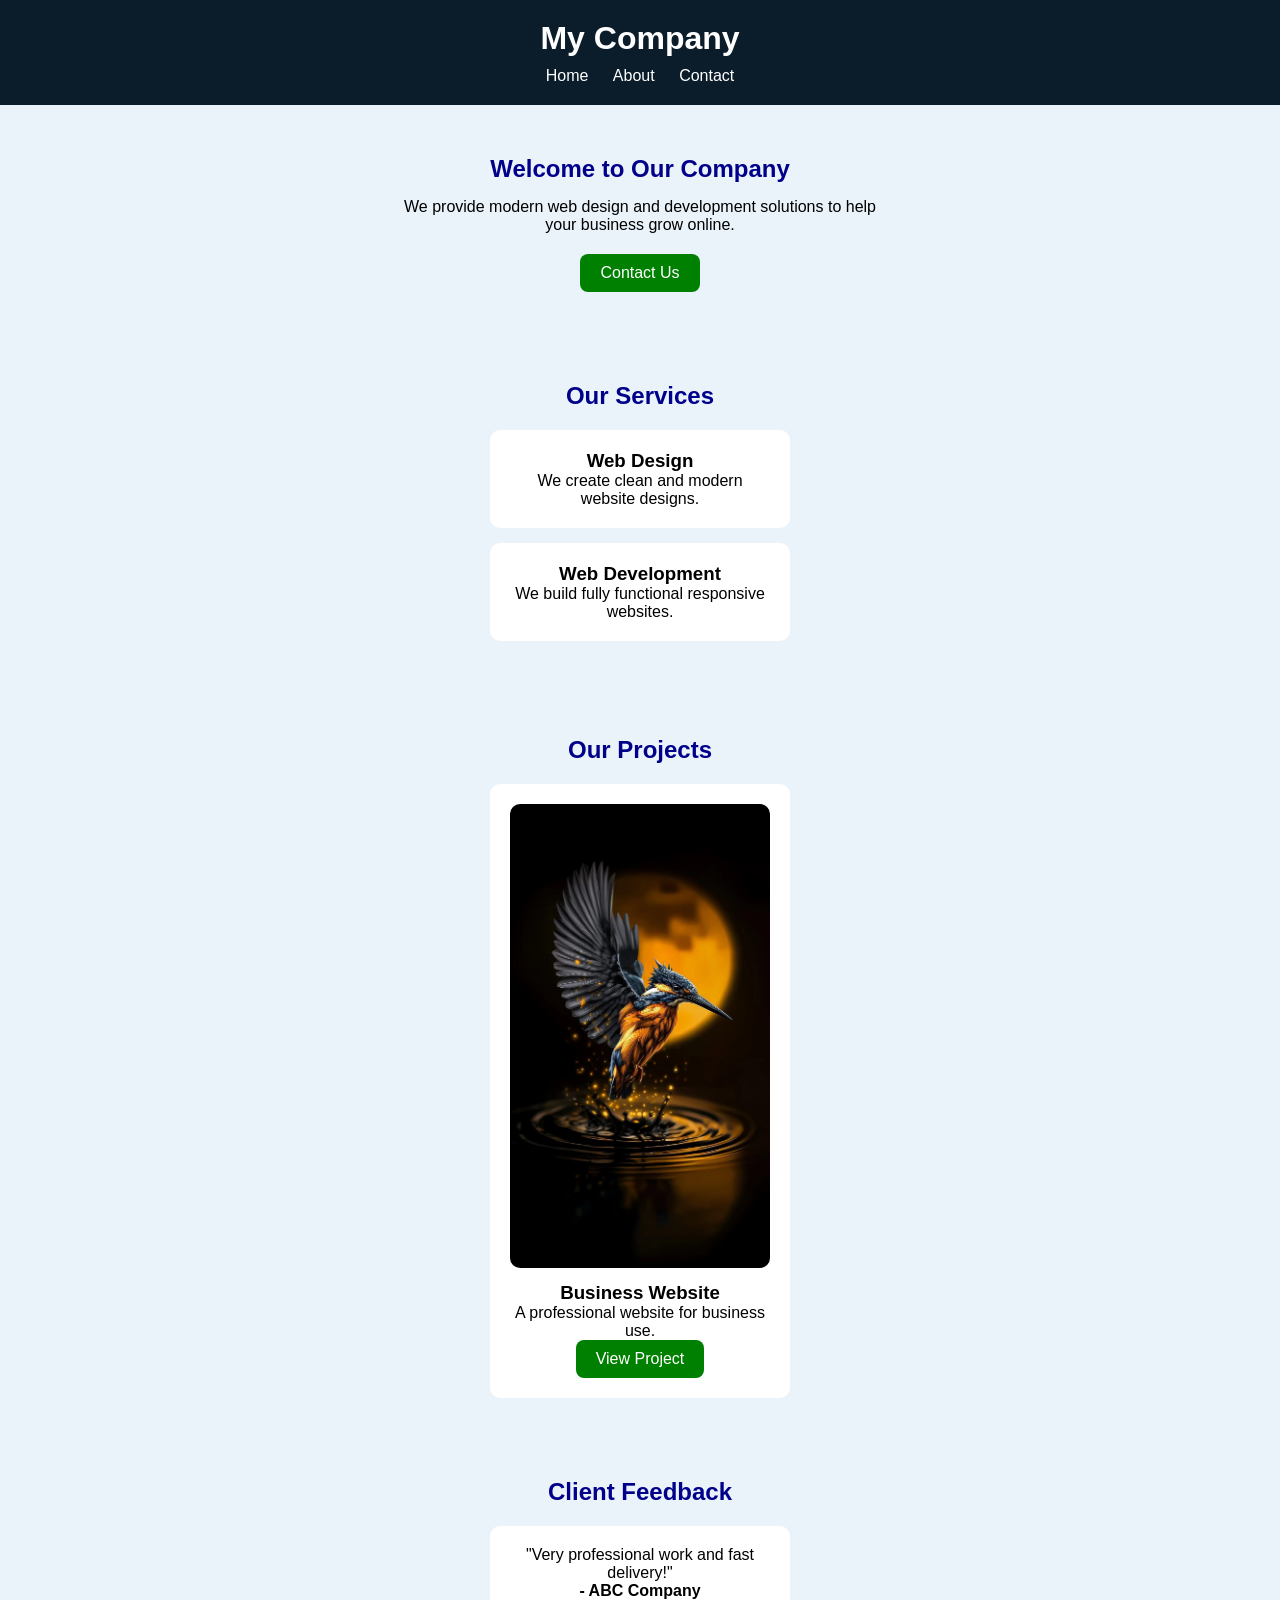
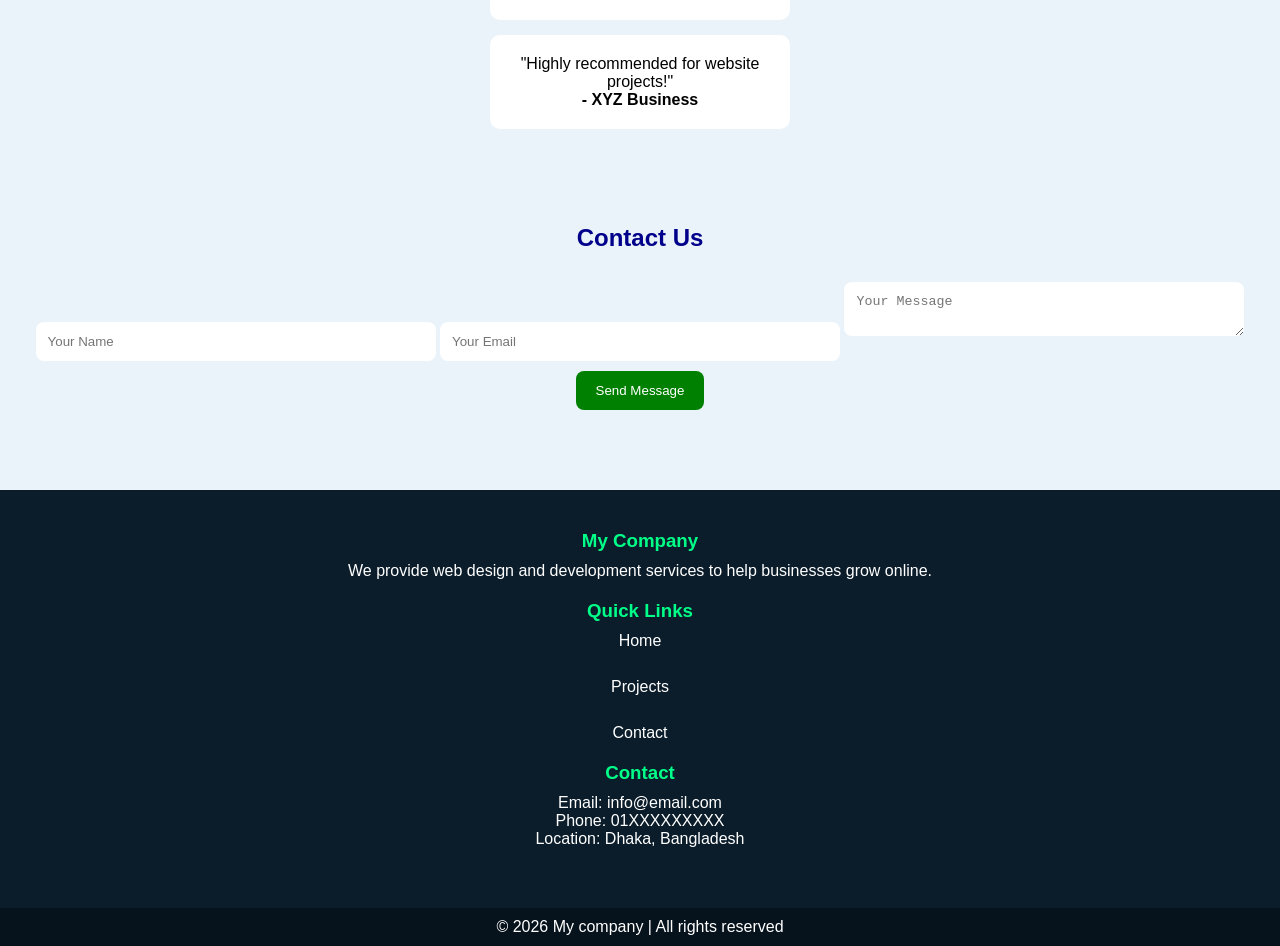
<file: index.html>
<!DOCTYPE html>
<html lang="bn">
<head>
  <meta charset="UTF-8">
  <meta name="viewport" content="width=device-width, initial-scale=1.0">
  <title>My Company</title>

  <link rel="stylesheet" href="style.css">
</head>

<body>

<!-- ===== Header ===== -->
<header>
  <h1>My Company</h1>

  <nav>
    <a href="index.html">Home</a>
    <a href="about.html">About</a>
    <a href="contact.html">Contact</a>
  </nav>
</header>


<!-- ===== Hero Section ===== -->
<section class="hero">
  <h2>Welcome to Our Company</h2>

  <p>
  We provide modern web design and development solutions 
to help your business grow online.
  </p>
<a href="#contact" class="btn">Contact Us</a>
  
</section>


<!-- ===== Services ===== -->
<section class="services">

  <h2>Our Services</h2>

  <div class="service-box">
    <h3>Web Design</h3>
    <p>We create clean and modern website designs.</p>
  </div>

  <div class="service-box">
    <h3>Web Development</h3>
    <p>We build fully functional responsive websites.</p>
  </div>

</section>
<!-- ===== Projects ===== -->
<section class="projects">
<h2>Our Projects</h2>

  <div class="project-card">
    <img src="images/project1.jpg" alt="Project">

    <h3>Business Website</h3>
    <p>A professional website for business use.</p>

    <a href="#" class="btn">View Project</a>
  </div>

</section>
<!-- ===== Testimonials ===== -->
<section class="testimonials">

  <h2>Client Feedback</h2>

  <div class="testimonial-box">
    <p>
      "Very professional work and fast delivery!"
    </p>
    <h4>- ABC Company</h4>
  </div>

  <div class="testimonial-box">
    <p>
      "Highly recommended for website projects!"
    </p>
    <h4>- XYZ Business</h4>
  </div>

</section>
<!-- ===== Contact Form ===== -->
<section class="contact" id="contact">

  <h2>Contact Us</h2>

  <form id="contactForm">

    <input type="text" id="name" placeholder="Your Name">
    
    <input type="email" id="email" placeholder="Your Email">

    <textarea id="message" placeholder="Your Message"></textarea>

    <button type="submit">Send Message</button>

  </form>

  <p id="result"></p>

</section>

<!-- ===== Footer ===== -->
<footer class="footer">

  <div class="footer-box">
    <h3>My Company</h3>
    <p>
      We provide web design and development services 
to help businesses grow online.
    </p>
  </div>

  <div class="footer-box">
    <h3>Quick Links</h3>
    <a href="index.html">Home</a><br>
    <a href="#">Projects</a><br>
    <a href="contact.html">Contact</a>
  </div>

  <div class="footer-box">
    <h3>Contact</h3>
    <p>Email: info@email.com</p>
    <p>Phone: 01XXXXXXXXX</p>
    <p>Location: Dhaka, Bangladesh</p>
  </div>

</footer>

<div class="footer-bottom">
  © 2026 My company | All rights reserved
</div>


<!-- JS -->
<script src="script.js"></script>

</body>
</html>
</file>
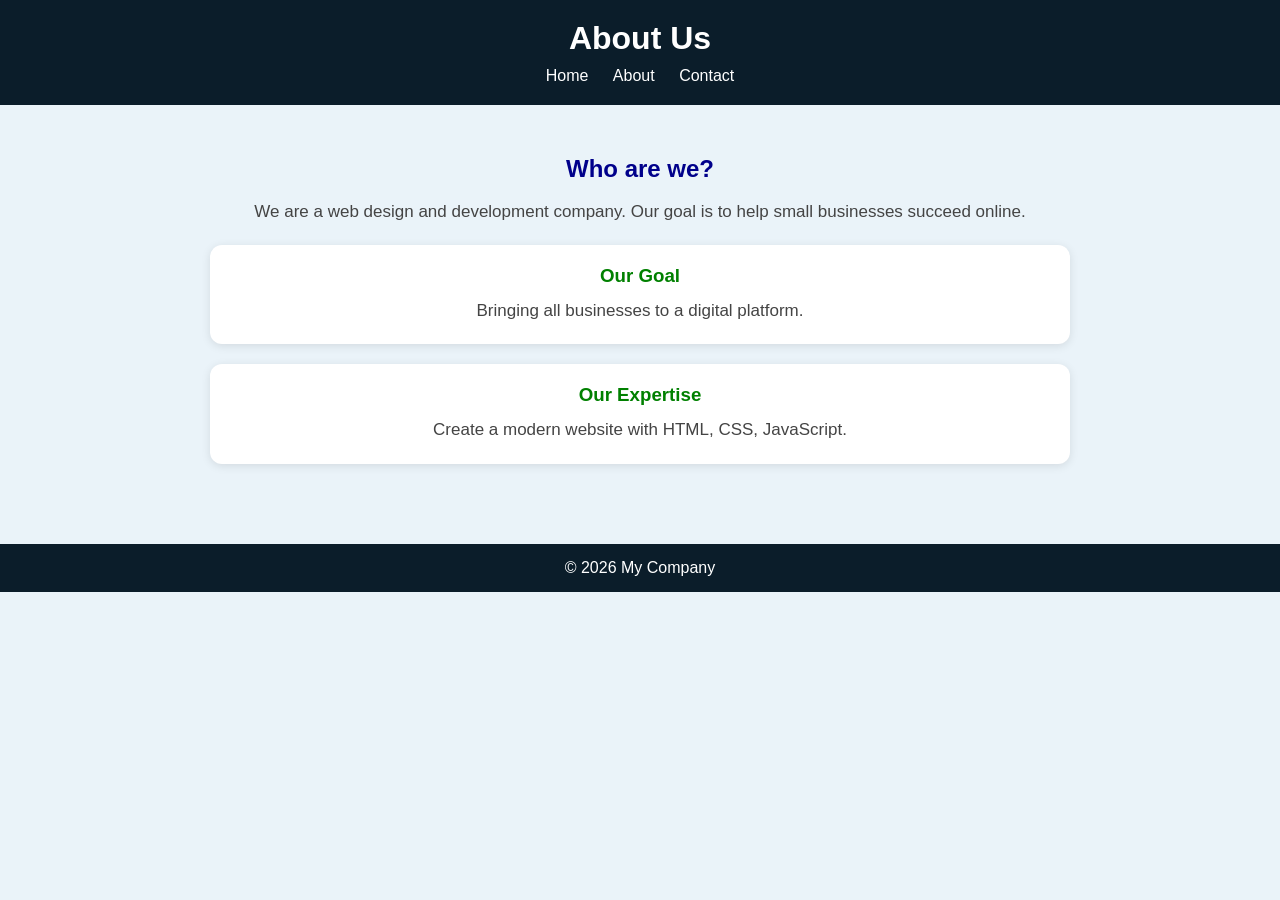
<file: about.html>
<!DOCTYPE html>
<html lang="bn">
<head>
  <meta charset="UTF-8">
  <title>About</title>
  <link rel="stylesheet" href="style.css">
</head>

<body>

<header>
  <h1>About Us</h1>

  <nav>
    <a href="index.html">Home</a>
    <a href="about.html">About</a>
    <a href="contact.html">Contact</a>
  </nav>
</header>

<section class="about-section">

  <h2>Who are we?</h2>
  <p>
     We are a web design and development company.
     Our goal is to help small businesses succeed online.
  </p>

  <div class="about-box">
    <h3>Our Goal</h3>
    <p>Bringing all businesses to a digital platform.</p>
  </div>

  <div class="about-box">
    <h3>Our Expertise</h3>
    <p>Create a modern website with HTML, CSS, JavaScript.</p>
  </div>

</section>

<footer>
  <p>© 2026 My Company</p>
</footer>

</body>
</html>
</file>
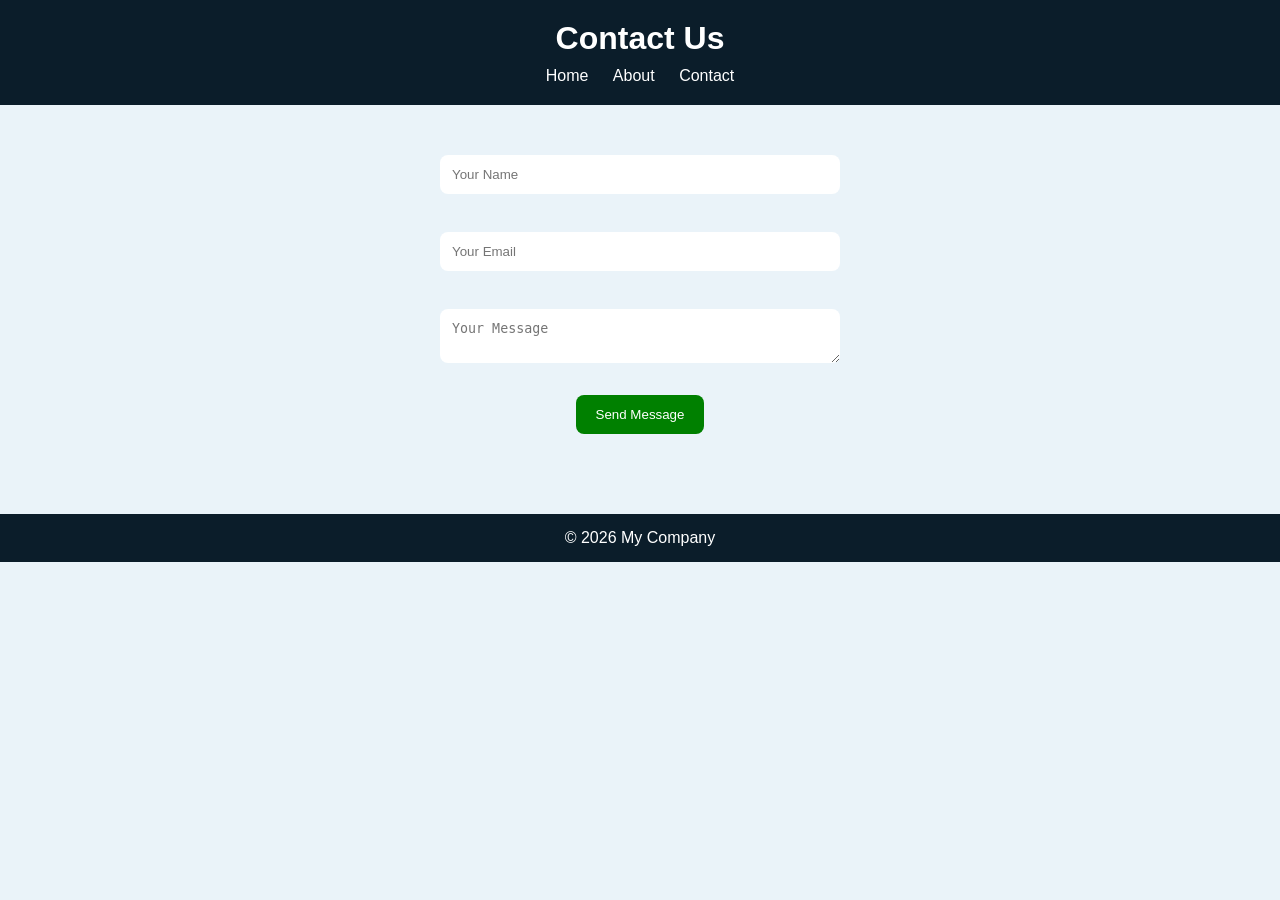
<file: contact.html>
<!DOCTYPE html>
<html lang="bn">
<head>
  <meta charset="UTF-8">
  <title>Contact</title>
  <link rel="stylesheet" href="style.css">
</head>

<body>

<header>
  <h1>Contact Us</h1>

  <nav>
    <a href="index.html">Home</a>
    <a href="about.html">About</a>
    <a href="contact.html">Contact</a>
  </nav>
</header>

<section class="contact">

  <form id="contactForm">

    <input type="text" id="name" placeholder="Your Name"><br><br>

    <input type="email" id="email" placeholder="Your Email"><br><br>

    <textarea id="message" placeholder="Your Message"></textarea><br><br>

    <button type="submit">Send Message</button>

  </form>

  <p id="result"></p>

</section>

<footer>
  <p>© 2026 My Company</p>
</footer>

<!-- JS -->
<script src="script.js"></script>

</body>
</html>
</file>
<file: style.css>
/* ===== Reset ===== */
* {
  margin: 0;
  padding: 0;
  box-sizing: border-box;
}

/* ===== Body ===== */
body {
  font-family: Arial, sans-serif;
  background: #eaf3f9;
}

/* ===== Header ===== */
header {
  background: #0b1d2a;
  color: white;
  text-align: center;
  padding: 20px;
  position: sticky;
  top: 0;
  z-index: 1000;
}

nav {
  margin-top: 10px;
}

nav a {
  color: white;
  text-decoration: none;
  margin: 0 10px;
  font-size: 16px;
}
nav a:hover {
  color: #00ff88;
}

/* ===== Hero Section ===== */
.hero {
  text-align: center;
  padding: 50px 20px;
}

.hero h2 {
  color: darkblue;
  margin-bottom: 15px;
}

.hero p {
  max-width: 500px;
  margin: auto;
  margin-bottom: 20px;
}

/* Button */
.btn {
  display: inline-block;
  padding: 10px 20px;
  background: green;
  color: white;
  text-decoration: none;
  border-radius: 8px;
}

/* ===== Services ===== */
.services {
  text-align: center;
  padding: 40px 20px;
}

.services h2 {
  color: darkblue;
  margin-bottom: 20px;
}

.service-box {
  background: white;
  padding: 20px;
  margin: 15px auto;
  max-width: 300px;
  border-radius: 10px;
}

/* ===== Footer ===== */
footer {
  background: #0b1d2a;
  color: white;
  text-align: center;
  padding: 15px;
  margin-top: 30px;
}

/* ===== Projects ===== */
.projects {
  text-align: center;
  padding: 40px 20px;
}

.projects h2 {
  color: darkblue;
  margin-bottom: 20px;
}

.project-card {
  background: white;
  padding: 20px;
  margin: auto;
  max-width: 300px;
  border-radius: 10px;
}

.project-card img {
  width: 100%;
  border-radius: 10px;
  margin-bottom: 10px;
}
/* ===== Testimonials ===== */
.testimonials {
  text-align: center;
  padding: 40px 20px;
}

.testimonials h2 {
  color: darkblue;
  margin-bottom: 20px;
}

.testimonial-box {
  background: white;
  padding: 20px;
  margin: 15px auto;
  max-width: 300px;
  border-radius: 10px;
}
/* ===== Footer ===== */
.footer {
  background: #0b1d2a;
  color: white;
  padding: 40px 20px;
  text-align: center;
}

.footer-box {
  margin-bottom: 20px;
}

.footer-box h3 {
  color: #00ff88;
  margin-bottom: 10px;
}

.footer-box a {
  color: white;
  text-decoration: none;
  display: block;
  margin: 5px 0;
}

.footer-bottom {
  background: #07131c;
  color: white;
  text-align: center;
  padding: 10px;
}
/* ===== Contact ===== */
.contact {
  text-align: center;
  padding: 40px 20px;
}

.contact h2 {
  color: darkblue;
  margin-bottom: 20px;
}

.contact input,
.contact textarea {
  width: 90%;
  max-width: 400px;
  padding: 12px;
  margin: 10px 0;
  border-radius: 8px;
  border: none;
}

.contact button {
  padding: 12px 20px;
  background: green;
  color: white;
  border: none;
  border-radius: 8px;
}

#result {
  margin-top: 10px;
  color: green;
}
html {
  scroll-behavior: smooth;
}
/* ===== About Section ===== */
.about-section {
  max-width: 900px;
  margin: auto;
  padding: 50px 20px;
  text-align: center;
}

.about-section h2 {
  color: darkblue;
  margin-bottom: 15px;
}

.about-section p {
  font-size: 17px;
  color: #444;
  line-height: 1.6;
}

/* About Box */
.about-box {
  background: white;
  padding: 20px;
  margin-top: 20px;
  border-radius: 12px;
  box-shadow: 0 2px 10px rgba(0,0,0,0.1);
}

.about-box h3 {
  color: green;
  margin-bottom: 10px;
}
</file>
